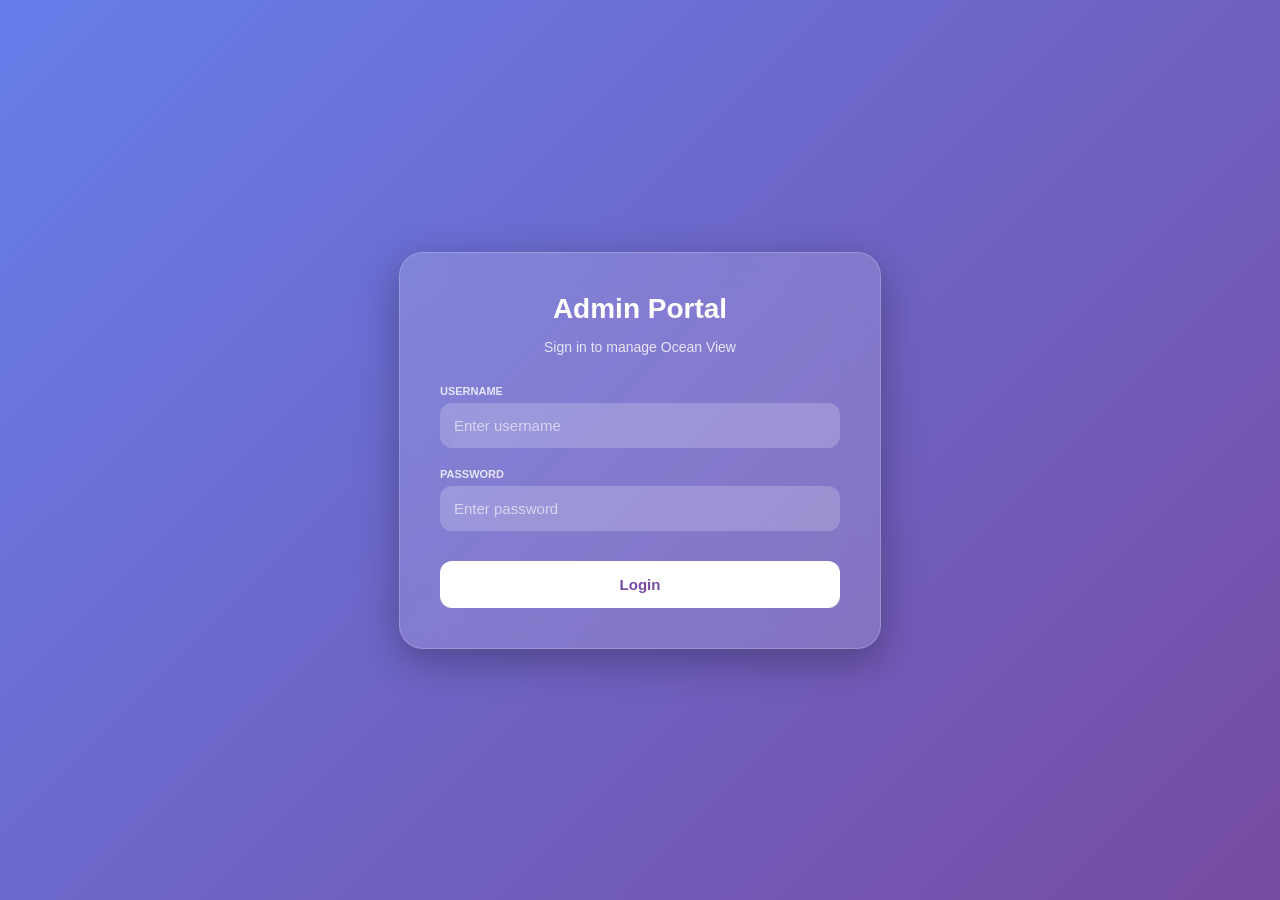
<file: WebFrontEnd/admin.html>
<!DOCTYPE html>
<html lang="en">
<head>
    <meta charset="UTF-8">
    <meta name="viewport" content="width=device-width, initial-scale=1.0">
    <title>Admin Dashboard - Ocean View</title>
    <script>
        if (sessionStorage.getItem('oceanViewAdminAuth') !== 'true') {
            window.location.href = 'login.html'; 
        }
    </script>
    <link rel="stylesheet" href="style.css" type="text/css"/>

</head>
<body>

    <div class="header-glass">
        <h1>Ocean View Admin</h1>
        <div class="menu-buttons">
            <button class="nav-btn" onclick="showPanel('panel-check-rooms', this); renderRoomGrid();">Check Rooms</button>            
            <button class="nav-btn" onclick="showPanel('panel-add-guest', this); loadAvailableRooms();">Add Guest</button>
            <button class="nav-btn active" onclick="showPanel('panel-add-room', this)">Add Rooms</button>

            <button class="nav-btn" onclick="showPanel('panel-export', this); loadPrintTable();">Export</button>
        </div>
        <button class="logout-btn" onclick="logout()">Logout</button>
    </div>

    <div id="panel-add-room" class="glass" style="display: block;">
        <h2>Add New Room to Inventory</h2>
        <div class="form-group">
            <label>Room Number</label>
            <input type="text" id="num" placeholder="e.g. 301">
        </div>
        <div class="form-group">
            <label>Daily Rate ($)</label>
            <input type="text" id="rate" placeholder="e.g. 150">
        </div>
        <button class="action-btn" onclick="addRoom()">Submit Room</button>
    </div>

    <div id="panel-check-rooms" class="glass" style="max-width: 950px;">
        <h2>Daily Room Status Monitor</h2>
        <div style="display: flex; gap: 15px; align-items: center; background: rgba(0,0,0,0.2); padding: 15px; border-radius: 15px;">
            <label style="margin: 0; font-size: 14px;">View Status For:</label>
            <input type="date" id="statusDate" style="width: auto; padding: 10px;" onchange="renderRoomGrid()">
            <button class="nav-btn" style="margin: 0;" onclick="renderRoomGrid()">Refresh Grid</button>
        </div>
        <div id="roomGrid"></div>
    </div>

    <div id="panel-add-guest" class="glass">
        <h2>Manual Guest Entry</h2>
        <div style="display: grid; grid-template-columns: 1fr 1fr; gap: 20px;">
            <div class="form-group">
                <label>Guest Full Name</label>
                <input type="text" id="gName" placeholder="e.g. Jane Smith">
            </div>
            <div class="form-group">
                <label>Contact Number</label>
                <input type="number" id="gContact" placeholder="e.g. 0712345678" oninput="if(this.value.length > 10) this.value = this.value.slice(0, 10);">            </div>
        </div>
        <div class="form-group">
            <label>Home Address</label>
            <input type="text" id="gAddress" placeholder="e.g. 456 Palm Avenue">
        </div>
        <div class="form-group">
            <label>Assign Available Room</label>
            <select id="gRoom" style="color: black;"></select>
        </div>
        <div style="display: grid; grid-template-columns: 1fr 1fr; gap: 20px;">
            <div class="form-group">
                <label>Check-In Date</label>
                <input type="date" id="gCheckIn" onchange="loadAvailableRooms()">
            </div>
            <div class="form-group">
                <label>Check-Out Date</label>
                <input type="date" id="gCheckOut" onchange="loadAvailableRooms()">
            </div>
        </div>
        <button class="action-btn" onclick="addGuest()">Confirm Reservation</button>
    </div>

    <div id="panel-export" class="glass" style="max-width: 950px;">
        <h2>Export Data</h2>
        <p style="margin-top: -10px; margin-bottom: 20px; font-size: 14px; opacity: 0.8;">Generate a printable report of all active and past reservations.</p>
        
        <div style="display: grid; grid-template-columns: 1fr 1fr; gap: 15px; margin-bottom: 25px;">
            <button class="action-btn" style="margin-top: 0; background: #000000; color: white;" onclick="window.print()">🖨️ Print Report</button>
            <button class="action-btn" style="margin-top: 0; background: #000000; color: white;" onclick="exportTableToCSV('OceanView_Reservations.csv')">📊 Export to Excel</button>
        </div>        
        <div id="print-section" style="background: rgba(255,255,255,0.9); padding: 20px; border-radius: 12px; color: black; max-height: 400px; overflow-y: auto;">
            <h2 style="color: black; text-align: center; margin-top: 0;">Ocean View Resort - Reservations Report</h2>
            <table style="width: 100%; border-collapse: collapse; color: black; font-size: 13px;">
                <thead>
                    <tr>
                        <th style="color: black; border-bottom: 2px solid #333;">ID</th>
                        <th style="color: black; border-bottom: 2px solid #333;">Guest Name</th>
                        <th style="color: black; border-bottom: 2px solid #333;">Contact Info</th>
                        <th style="color: black; border-bottom: 2px solid #333;">Room No.</th>
                        <th style="color: black; border-bottom: 2px solid #333;">Check-In</th>
                        <th style="color: black; border-bottom: 2px solid #333;">Check-Out</th>                
                        <th style="color: black; padding-left:24px; border-bottom: 2px solid #333;">Receipt</th>

                    </tr>
                </thead>
                <tbody id="printTableBody">
                    </tbody>
            </table>
        </div>
    </div>
    <div id="room-modal-overlay">
        <div id="room-modal-box">
            <h3 id="rm-title"></h3>
            <p><strong>Type:</strong> <span id="rm-type"></span></p>
            <p><strong>Rate:</strong> $<span id="rm-rate"></span>/night</p>
            <p><strong>AC Status:</strong> <span id="rm-ac"></span></p>
            <p><strong>Suite Type:</strong> <span id="rm-suite"></span></p>
            <button class="action-btn" onclick="closeRoomModal()" style="background:#000; color:#fff;">Close</button>
        </div>
    </div>

    <script>
        
        const API_BASE = 'http://localhost:8081/api';

        function showPanel(panelId, btnElement) {
            document.getElementById('panel-check-rooms').style.display = 'none';
            document.getElementById('panel-add-guest').style.display = 'none';
            document.getElementById('panel-add-room').style.display = 'none';

            document.getElementById('panel-export').style.display = 'none';
            
            document.querySelectorAll('.nav-btn').forEach(btn => btn.classList.remove('active'));
            
            document.getElementById(panelId).style.display = 'block';
            if(btnElement) btnElement.classList.add('active');
        }

        window.addEventListener('DOMContentLoaded', (event) => {
            const today = new Date().toISOString().split('T')[0];
            document.getElementById('statusDate').value = today;
            document.getElementById('gCheckIn').value = today; 
        });
        //TEST
        // --- NEW: FETCH AND BUILD THE PRINTABLE TABLE ---
        async function loadPrintTable() {
            const tbody = document.getElementById('printTableBody');
            tbody.innerHTML = '<tr><td colspan="7" style="text-align:center;">Loading database records...</td></tr>';
            try {
                const res = await fetch(`${API_BASE}/reservations/all`);
                const reservations = await res.json();
                
                tbody.innerHTML = '';
                
                if (reservations.length === 0) {
                    tbody.innerHTML = '<tr><td colspan="7" style="text-align:center;">No reservations found in the database.</td></tr>';
                    return;
                }

                reservations.forEach(b => {
                    const guestName = b.guest ? b.guest.guestName : 'Unknown';
                    const contact = b.guest ? b.guest.contactNumber : 'N/A';
                    const roomNum = b.room ? b.room.roomNumber : 'N/A';

                    tbody.insertAdjacentHTML('beforeend', `
                        <tr>
                            <td style="border-bottom: 1px solid #ccc;">#${b.reservationNumber}</td>
                            <td style="border-bottom: 1px solid #ccc; font-weight: bold;">${guestName}</td>
                            <td style="border-bottom: 1px solid #ccc;">${contact}</td>
                            <td style="border-bottom: 1px solid #ccc;">${roomNum}</td>
                            <td style="border-bottom: 1px solid #ccc;">${b.checkInDate}</td>
                            <td style="border-bottom: 1px solid #ccc;">${b.checkOutDate}</td>
                            <td style="border-bottom: 1px solid #ccc;">
                                <button class="nav-btn-print" onclick="printReceipt(${b.reservationNumber})">Print</button>
                            </td>
                        </tr>
                    `);
                });
            } catch (e) { 
                tbody.innerHTML = '<tr><td colspan="7" style="text-align:center; color:red;">Failed to connect to Spring Boot API.</td></tr>'; 
            }
        }

        // --- PREVIOUS GRID & FORM LOGIC REMAINS UNCHANGED ---
        async function renderRoomGrid() {
            const grid = document.getElementById('roomGrid');
            const selectedDate = document.getElementById('statusDate').value;
            grid.innerHTML = '<p style="text-align:center; grid-column: 1 / -1;">Calculating availability...</p>';

            try {
                const res = await fetch(`${API_BASE}/reservations/all`);
                const reservations = await res.json();
                grid.innerHTML = '';
                
                for(let roomNum = 1001; roomNum <= 1030; roomNum++) {
                    const booking = reservations.find(b => 
                        b.room && b.room.roomNumber == roomNum && 
                        selectedDate >= b.checkInDate && 
                        selectedDate < b.checkOutDate 
                    );

                    if (booking) {
                        grid.insertAdjacentHTML('beforeend', `
                            <div class="room-card" style="border-color: rgba(192, 57, 43, 0.9); background: rgba(192, 57, 43, 0.15);">
                                <h3 style="cursor: pointer; text-decoration: underline;" onclick="showRoomDetails('${roomNum}')" title="Click for details">${roomNum}</h3>
                                <div class="info-box">
                                    <span class="status-booked">BOOKED</span>
                                    <span class="guest-name">${booking.guest.guestName}</span>
                                </div>
                                <button class="delete-btn" style="width: 100%;" onclick="removeBooking(${booking.reservationNumber})">Force Checkout</button>
                            </div>
                        `);
                    } else {
                        grid.insertAdjacentHTML('beforeend', `
                            <div class="room-card" style="border-color: rgba(39, 174, 96, 0.8); background: rgb(30 13 53 / 25%);">
                                <h3 style="cursor: pointer; text-decoration: underline;" onclick="showRoomDetails('${roomNum}')" title="Click for details">${roomNum}</h3>
                                <div class="info-box">
                                    <span class="status-vacant">VACANT</span>
                                    <span class="guest-name" style="opacity: 0.4;">---</span>
                                </div>
                            </div>
                        `);
                    }
                }
            } catch (e) {
                grid.innerHTML = '<p style="color:#ff4d4d; grid-column: 1 / -1;">Error connecting to Spring Boot.</p>';
            }
        }

        async function removeBooking(id) {
            if(!confirm("Checkout guest early and free up this room?")) return;
            try {
                const res = await fetch(`${API_BASE}/reservations/${id}`, { method: 'DELETE' });
                if(res.ok) { renderRoomGrid(); } 
            } catch (e) { alert("Checkout failed."); }
        }
        
        async function showRoomDetails(roomNum) {
            try {
                const res = await fetch(`${API_BASE}/rooms/${roomNum}`);
                if(res.ok) {
                    const room = await res.json();
                    document.getElementById('rm-title').innerText = `Room ${room.roomNumber} Details`;
                    document.getElementById('rm-type').innerText = room.roomType || 'N/A';
                    document.getElementById('rm-rate').innerText = room.dailyRate || 'N/A';
                    document.getElementById('rm-ac').innerText = room.acStatus || 'N/A';
                    document.getElementById('rm-suite').innerText = room.suiteType || 'N/A';
                    
                    document.getElementById('room-modal-overlay').style.display = 'flex';
                } else {
                    alert("Room details not found in database.");
                }
            } catch (e) {
                alert("Error fetching room details.");
            }
        }

        function closeRoomModal() {
            document.getElementById('room-modal-overlay').style.display = 'none';
        }
        
        function logout() {
            sessionStorage.removeItem('oceanViewAdminAuth');
            window.location.href = 'login.html';
        }

        async function addRoom() {
            const data = {
                roomNumber: document.getElementById('num').value,
                dailyRate: parseFloat(document.getElementById('rate').value),
                roomType: "Standard",
                available: true
            };
            try {
                const res = await fetch(`${API_BASE}/rooms/add`, {
                    method: 'POST', headers: {'Content-Type': 'application/json'},
                    body: JSON.stringify(data)
                });
                if(res.ok) {
                    alert(`Room ${data.roomNumber} added to inventory!`);
                    document.getElementById('num').value = '';
                    document.getElementById('rate').value = '';
                } else { alert("Failed to add room."); }
            } catch (e) { alert("Server error."); }
        }

        async function loadAvailableRooms() {
            const roomSelect = document.getElementById('gRoom');
            const checkIn = document.getElementById('gCheckIn').value;
            const checkOut = document.getElementById('gCheckOut').value;

            if (!checkIn || !checkOut) {
                roomSelect.innerHTML = '<option value="">-- Select Dates First --</option>';
                return;
            }
            roomSelect.innerHTML = '<option value="">Calculating...</option>';

            try {
                // Fetch both reservations AND available rooms from the database simultaneously
                const [resReservations, resRooms] = await Promise.all([
                    fetch(`${API_BASE}/reservations/all`),
                    fetch(`${API_BASE}/rooms/available`)
                ]);
                
                const reservations = await resReservations.json();
                const rooms = await resRooms.json();
                
                roomSelect.innerHTML = '<option value="">-- Select Room --</option>'; 

                // Loop through the actual rooms fetched from the database
                rooms.forEach(room => {
                    const roomNum = room.roomNumber;
                    
                    // Check if this specific room is occupied during the selected dates
                    const isOccupied = reservations.some(b => {
                        return b.room && b.room.roomNumber == roomNum &&
                               (checkIn < b.checkOutDate && checkOut > b.checkInDate);
                    });

                    // If not occupied, add it to the dropdown with its REAL price and type
                    if (!isOccupied) {
                        const roomType = room.roomType || 'Standard';
                        const price = room.dailyRate || 150;
                        
                        roomSelect.insertAdjacentHTML('beforeend', 
                            `<option value="${roomNum}">Room ${roomNum} - ${roomType} ($${price})</option>`
                        );
                    }
                });
            } catch (e) { 
                roomSelect.innerHTML = '<option value="">Error loading rooms</option>'; 
                console.error(e);
            }
        }
        
        // --- EXPORT TABLE TO EXCEL (CSV) ---
        function exportTableToCSV(filename) {
            const table = document.querySelector("#print-section table");
            let csv = [];
            
            // Target all rows in the table (including headers)
            const rows = table.querySelectorAll("tr");
            
            for (let i = 0; i < rows.length; i++) {
                let row = [], cols = rows[i].querySelectorAll("td, th");
                
                // Exclude the last column (Receipt button) from the export by iterating up to cols.length - 1
                for (let j = 0; j < cols.length - 1; j++) {
                    // Clean the text: remove line breaks and wrap in double quotes to prevent comma breaks
                    let data = cols[j].innerText.replace(/(\r\n|\n|\r)/gm, "").replace(/"/g, '""');
                    row.push('"' + data + '"');
                }
                csv.push(row.join(","));
            }

            // Create a Blob file and trigger the browser's download manager
            const csvFile = new Blob([csv.join("\n")], { type: "text/csv" });
            const downloadLink = document.createElement("a");
            
            downloadLink.download = filename;
            downloadLink.href = window.URL.createObjectURL(csvFile);
            downloadLink.style.display = "none";
            
            document.body.appendChild(downloadLink);
            downloadLink.click();
            document.body.removeChild(downloadLink);
        }
        
        async function addGuest() {
            const data = {
                guestName: document.getElementById('gName').value,
                contactNumber: document.getElementById('gContact').value,
                address: document.getElementById('gAddress').value,
                roomNumber: document.getElementById('gRoom').value,
                checkInDate: document.getElementById('gCheckIn').value,
                checkOutDate: document.getElementById('gCheckOut').value
            };

            try {
                const res = await fetch(`${API_BASE}/reservations/book`, {
                    method: 'POST', headers: { 'Content-Type': 'application/json' },
                    body: JSON.stringify(data)
                });
                if (res.ok) {
                    alert("Guest reservation created successfully!");
                    document.getElementById('gName').value = '';
                    document.getElementById('gContact').value = '';
                    document.getElementById('gAddress').value = '';
                    loadAvailableRooms(); 
                } else { alert("Booking failed."); }
            } catch (e) { alert("Server error."); }
        }
        
        async function printReceipt(reservationId) {
            try {
                // Fetch reservations to find the specific one
                const res = await fetch(`${API_BASE}/reservations/all`);
                const reservations = await res.json();
                const booking = reservations.find(b => b.reservationNumber == reservationId);

                if (!booking) {
                    alert("Reservation data not found!");
                    return;
                }

                // Extract details safely
                const guestName = booking.guest ? booking.guest.guestName : 'Unknown Guest';
                const roomNum = booking.room ? booking.room.roomNumber : 'N/A';
                const rate = booking.room ? booking.room.dailyRate : 0;
                
                // Calculate total days
                const checkIn = new Date(booking.checkInDate);
                const checkOut = new Date(booking.checkOutDate);
                const diffTime = Math.abs(checkOut - checkIn);
                const diffDays = Math.ceil(diffTime / (1000 * 60 * 60 * 24)) || 1; // Default to 1 day if dates are identical
                const totalAmount = diffDays * rate;

                // Open a new window for the receipt
                const printWindow = window.open('', '_blank', 'width=600,height=800');
                
                // HTML for the printable receipt
                const receiptHTML = `
                    <!DOCTYPE html>
                    <html>
                    <head>
                        <title>Receipt #${booking.reservationNumber} - Ocean View Resort</title>
                        <style>
                            body { font-family: 'Courier New', Courier, monospace; padding: 40px; color: #000; }
                            .header { text-align: center; border-bottom: 2px dashed #000; padding-bottom: 20px; margin-bottom: 30px; }
                            .header h2 { margin: 0; font-size: 24px; }
                            .header p { margin: 5px 0; font-size: 14px; }
                            .details { margin-bottom: 30px; font-size: 15px; }
                            .details p { margin: 8px 0; }
                            .table { width: 100%; border-collapse: collapse; margin-bottom: 30px; }
                            .table th, .table td { border-bottom: 1px dashed #000; padding: 12px 0; text-align: left; font-size: 15px; }
                            .total { text-align: right; font-weight: bold; font-size: 18px; border-top: 2px dashed #000; padding-top: 15px; }
                            .footer { text-align: center; margin-top: 50px; font-size: 14px; border-top: 1px dashed #000; padding-top: 20px; }
                        </style>
                    </head>
                    <body>
                        <div class="header">
                            <h2>OCEAN VIEW RESORT</h2>
                            <p>123 Ocean Drive, Beach City</p>
                            <p>Phone: (555) 123-4567</p>
                            <h3 style="margin-top: 20px;">GUEST RECEIPT</h3>
                        </div>
                        
                        <div class="details">
                            <p><strong>Receipt No:</strong> #RC-${booking.reservationNumber}</p>
                            <p><strong>Date Printed:</strong> ${new Date().toLocaleDateString()}</p>
                            <p><strong>Guest Name:</strong> ${guestName}</p>
                            <p><strong>Room Number:</strong> ${roomNum}</p>
                            <p><strong>Check-In Date:</strong> ${booking.checkInDate}</p>
                            <p><strong>Check-Out Date:</strong> ${booking.checkOutDate}</p>
                        </div>
                        
                        <table class="table">
                            <thead>
                                <tr>
                                    <th>Description</th>
                                    <th>Days</th>
                                    <th>Rate/Night</th>
                                    <th>Amount</th>
                                </tr>
                            </thead>
                            <tbody>
                                <tr>
                                    <td>Room Accommodation</td>
                                    <td>${diffDays}</td>
                                    <td>$${rate.toFixed(2)}</td>
                                    <td>$${totalAmount.toFixed(2)}</td>
                                </tr>
                            </tbody>
                        </table>
                        
                        <div class="total">
                            Total Paid: $${totalAmount.toFixed(2)}
                        </div>
                        
                        <div class="footer">
                            <p>Thank you for choosing Ocean View Resort!</p>
                            <p>We hope to welcome you back soon.</p>
                        </div>
                        
                        <script>
                            // Automatically trigger the print dialog once the window loads
                            window.onload = function() {
                                window.print();
                            };
                        <\/script>
                    </body>
                    </html>
                `;

                // Write the HTML to the new window and close the document stream
                printWindow.document.write(receiptHTML);
                printWindow.document.close();
                
            } catch (e) {
                alert("Error generating receipt. Ensure backend is running.");
                console.error(e);
            }   
        }
    </script>
</body>
</html>
</file>
<file: WebFrontEnd/style.css>
/* Apple-style Glassmorphism Theme */
body { 
    font-family: -apple-system, BlinkMacSystemFont, "Segoe UI", Roboto, Helvetica, Arial, sans-serif;
    background: linear-gradient(135deg, #667eea 0%, #764ba2 100%); 
    margin: 0; 
    display: flex; 
    flex-direction: column; 
    align-items: center; 
    min-height: 100vh; 
    padding: 40px; 
    box-sizing: border-box;
    color: white;
}

.glass { 
    width: 100%; 
    max-width: 900px; 
    background: rgba(255, 255, 255, 0.15); 
    backdrop-filter: blur(20px); 
    -webkit-backdrop-filter: blur(20px);
    padding: 35px; 
    border-radius: 24px; 
    border: 1px solid rgba(255, 255, 255, 0.2); 
    box-shadow: 0 12px 40px rgba(0, 0, 0, 0.3); 
    margin-bottom: 20px;
    display: none; 
    animation: fadeIn 0.4s ease;
}

.header-glass {
    width: 100%; 
    max-width: 900px; 
    background: rgba(0, 0, 0, 0.2); 
    backdrop-filter: blur(10px);
    padding: 20px 35px; 
    border-radius: 20px;
    margin-bottom: 30px;
    display: flex;
    justify-content: space-between;
    align-items: center;
    border: 1px solid rgba(255, 255, 255, 0.1);
}
.header-glass h1 { margin: 0; font-size: 24px; font-weight: 700; }

.menu-buttons { display: flex; gap: 15px; }

.nav-btn {
    background: rgba(255, 255, 255, 0.2);
    color: white;
    border: 1px solid rgba(255, 255, 255, 0.4);
    padding: 10px 20px;
    border-radius: 12px;
    cursor: pointer;
    font-weight: 600;
    transition: 0.3s;
}
.nav-btn:hover, .nav-btn.active { background: white; color: #764ba2; }

.nav-btn-print{
    background: rgb(76 23 199 / 85%);
    color: white;
    border: 1px solid rgba(255, 255, 255, 0.4);
    padding: 10px 20px;
    border-radius: 12px;
    cursor: pointer;
    font-weight: 600;
    transition: 0.3s;
}

.nav-btn-print:hover, .nav-btn-print.active { background: rgb(0, 0, 0); color: #ffffff; }


.logout-btn {
    background: rgba(231, 76, 60, 0.2); color: #ff4d4d; border: 1px solid rgba(231, 76, 60, 0.4);
    padding: 10px 20px; border-radius: 12px; cursor: pointer; font-weight: 600; transition: 0.3s;
}
.logout-btn:hover { background: #e74c3c; color: white; }

#roomGrid {
    display: grid;
    grid-template-columns: repeat(auto-fit, minmax(140px, 1fr));
    gap: 15px;
    margin-top: 20px;
}

.room-card {
    background: rgba(255, 255, 255, 0.1);
    border: 2px solid rgba(45, 10, 80, 0.8);
    padding: 15px;
    border-radius: 16px;
    text-align: center;
    transition: transform 0.2s, background 0.2s;
}
.room-card:hover { transform: scale(1.05); }
.room-card h3 { margin: 0 0 10px 0; font-size: 20px; color: white; }

.info-box {
    background: white;
    border-radius: 12px;
    padding: 12px 8px;
    margin: 12px 0;
    box-shadow: 0 4px 15px rgba(0,0,0,0.05);
}

.status-vacant { color: #2ecc71; font-weight: 800; font-size: 13px; letter-spacing: 1px; display: block; }
.status-booked { color: #ff4d4d; font-weight: 800; font-size: 13px; letter-spacing: 1px; display: block; }
.guest-name { color: #444; font-size: 13px; font-weight: 600; margin-top: 5px; display: block; min-height: 15px; text-transform: capitalize; }

.delete-btn { 
    background: white; 
    color: #ff4d4d; 
    border: none; 
    padding: 10px 12px; 
    border-radius: 10px; 
    cursor: pointer; 
    font-size: 12px; 
    font-weight: bold; 
    transition: all 0.2s ease;
    box-shadow: 0 4px 15px rgba(0,0,0,0.05);
}
.delete-btn:hover { background: #ff4d4d; color: white; transform: translateY(-2px); }

h2 { font-size: 22px; margin-top: 0; margin-bottom: 20px; }
.form-group { margin-bottom: 18px; }
label { display: block; font-size: 11px; margin-bottom: 6px; opacity: 0.8; font-weight: 600; text-transform: uppercase; }
input, select { 
    width: 100%; padding: 14px; border: none; background: rgba(255, 255, 255, 0.2); 
    border-radius: 12px; color: white; box-sizing: border-box; outline: none; font-size: 15px;
}
input option { color: black; }
button.action-btn { 
    background-color: white; color: #764ba2; padding: 15px; border: none; border-radius: 12px; 
    cursor: pointer; font-size: 15px; font-weight: bold; width: 100%; margin-top: 10px; transition: 0.2s;
}
button.action-btn:hover { transform: translateY(-2px); box-shadow: 0 5px 15px rgba(0,0,0,0.2); }
#room-modal-overlay {
    display: none;
    position: fixed;
    top: 0; left: 0; width: 100%; height: 100%;
    background: rgba(0, 0, 0, 0.5);
    justify-content: center; align-items: center;
    z-index: 1000;
    backdrop-filter: blur(5px);
}
#room-modal-box {
    background: rgba(255, 255, 255, 0.95);
    padding: 30px; border-radius: 15px; text-align: left;
    box-shadow: 0 10px 30px rgba(0,0,0,0.2);
    max-width: 400px; width: 80%; color: black;
}
#room-modal-box h3 { margin-top: 0; color: #1a1a1a; border-bottom: 2px solid #ccc; padding-bottom: 10px; }
#room-modal-box p { font-size: 16px; margin: 10px 0; }
table { width: 100%; border-collapse: collapse; margin-top: 10px; }
th { text-align: left; padding: 15px; border-bottom: 1px solid rgba(255,255,255,0.2); font-size: 12px; opacity: 0.7; }
td { padding: 15px; border-bottom: 1px solid rgba(255,255,255,0.1); font-size: 14px; }

@keyframes fadeIn { from { opacity: 0; transform: translateY(10px); } to { opacity: 1; transform: translateY(0); } }

@media print {
    /* 1. Kill the flexbox layout so the page can scroll normally */
    body { 
        display: block !important; 
        min-height: auto !important; 
        background: white !important; 
        padding: 0 !important; 
        margin: 0 !important; 
    }

    /* 2. Hide the navigation header and all other panels */
    .header-glass, 
    #panel-add-room, 
    #panel-check-rooms, 
    #panel-add-guest { 
        display: none !important; 
    }

    /* 3. Strip the glass effect from the export panel */
    #panel-export { 
        display: block !important; 
        box-shadow: none !important; 
        border: none !important; 
        background: none !important;
        backdrop-filter: none !important;
        -webkit-backdrop-filter: none !important;
        padding: 0 !important;
        margin: 0 !important;
        max-width: 100% !important;
    }

    /* 4. Hide the "Export Data" text and the Print Button */
    #panel-export > h2, 
    #panel-export > p, 
    #panel-export > button { 
        display: none !important; 
    }

    /* 5. UNLOCK THE HEIGHT! Remove scrollbars so the table drops down */
    #print-section { 
        position: relative !important; 
        max-height: none !important; 
        overflow: visible !important; 
        padding: 0 !important;
        background: white !important;
    }

    /* 6. Formatting to ensure table rows don't get cut in half across pages */
    table { page-break-inside: auto; width: 100%; border-collapse: collapse; }
    tr { page-break-inside: avoid; page-break-after: auto; }
    thead { display: table-header-group; }
    th, td { border: 1px solid #000 !important; padding: 10px !important; color: black !important; }
    th { background-color: #f2f2f2 !important; -webkit-print-color-adjust: exact; print-color-adjust: exact; }
}
</file>
<file: demo/WebFrontEnd/style.css>
body { 
    font-family: -apple-system, BlinkMacSystemFont, "Segoe UI", Roboto, Helvetica, Arial, sans-serif;
    background: linear-gradient(135deg, #667eea 0%, #764ba2 100%); 
    margin: 0; 
    display: flex; 
    flex-direction: column; 
    align-items: center; 
    min-height: 100vh; 
    padding: 40px; 
    box-sizing: border-box;
    color: white;
}

.glass { 
    width: 100%; 
    max-width: 900px; 
    background: rgba(255, 255, 255, 0.15); 
    backdrop-filter: blur(20px); 
    -webkit-backdrop-filter: blur(20px);
    padding: 35px; 
    border-radius: 24px; 
    border: 1px solid rgba(255, 255, 255, 0.2); 
    box-shadow: 0 12px 40px rgba(0, 0, 0, 0.3); 
    margin-bottom: 20px;
    display: none; 
    animation: fadeIn 0.4s ease;
}

.header-glass {
    width: 100%; 
    max-width: 900px; 
    background: rgba(0, 0, 0, 0.2); 
    backdrop-filter: blur(10px);
    padding: 20px 35px; 
    border-radius: 20px;
    margin-bottom: 30px;
    display: flex;
    justify-content: space-between;
    align-items: center;
    border: 1px solid rgba(255, 255, 255, 0.1);
}
.header-glass h1 { margin: 0; font-size: 24px; font-weight: 700; }

.menu-buttons { display: flex; gap: 15px; }

.nav-btn {
    background: rgba(255, 255, 255, 0.2);
    color: white;
    border: 1px solid rgba(255, 255, 255, 0.4);
    padding: 10px 20px;
    border-radius: 12px;
    cursor: pointer;
    font-weight: 600;
    transition: 0.3s;
}
.nav-btn:hover, .nav-btn.active { background: white; color: #764ba2; }

.nav-btn-print{
    background: rgb(76 23 199 / 85%);
    color: white;
    border: 1px solid rgba(255, 255, 255, 0.4);
    padding: 10px 20px;
    border-radius: 12px;
    cursor: pointer;
    font-weight: 600;
    transition: 0.3s;
}

.nav-btn-print:hover, .nav-btn-print.active { background: rgb(0, 0, 0); color: #ffffff; }


.logout-btn {
    background: rgba(231, 76, 60, 0.2); color: #ff4d4d; border: 1px solid rgba(231, 76, 60, 0.4);
    padding: 10px 20px; border-radius: 12px; cursor: pointer; font-weight: 600; transition: 0.3s;
}
.logout-btn:hover { background: #e74c3c; color: white; }

#roomGrid {
    display: grid;
    grid-template-columns: repeat(auto-fit, minmax(140px, 1fr));
    gap: 15px;
    margin-top: 20px;
}

.room-card {
    background: rgba(255, 255, 255, 0.1);
    border: 2px solid rgba(45, 10, 80, 0.8);
    padding: 15px;
    border-radius: 16px;
    text-align: center;
    transition: transform 0.2s, background 0.2s;
}
.room-card:hover { transform: scale(1.05); }
.room-card h3 { margin: 0 0 10px 0; font-size: 20px; color: white; }

.info-box {
    background: white;
    border-radius: 12px;
    padding: 12px 8px;
    margin: 12px 0;
    box-shadow: 0 4px 15px rgba(0,0,0,0.05);
}

.status-vacant { color: #2ecc71; font-weight: 800; font-size: 13px; letter-spacing: 1px; display: block; }
.status-booked { color: #ff4d4d; font-weight: 800; font-size: 13px; letter-spacing: 1px; display: block; }
.guest-name { color: #444; font-size: 13px; font-weight: 600; margin-top: 5px; display: block; min-height: 15px; text-transform: capitalize; }

.delete-btn { 
    background: white; 
    color: #ff4d4d; 
    border: none; 
    padding: 10px 12px; 
    border-radius: 10px; 
    cursor: pointer; 
    font-size: 12px; 
    font-weight: bold; 
    transition: all 0.2s ease;
    box-shadow: 0 4px 15px rgba(0,0,0,0.05);
}
.delete-btn:hover { background: #ff4d4d; color: white; transform: translateY(-2px); }

h2 { font-size: 22px; margin-top: 0; margin-bottom: 20px; }
.form-group { margin-bottom: 18px; }
label { display: block; font-size: 11px; margin-bottom: 6px; opacity: 0.8; font-weight: 600; text-transform: uppercase; }
input, select { 
    width: 100%; padding: 14px; border: none; background: rgba(255, 255, 255, 0.2); 
    border-radius: 12px; color: white; box-sizing: border-box; outline: none; font-size: 15px;
}
input option { color: black; }
button.action-btn { 
    background-color: white; color: #764ba2; padding: 15px; border: none; border-radius: 12px; 
    cursor: pointer; font-size: 15px; font-weight: bold; width: 100%; margin-top: 10px; transition: 0.2s;
}
button.action-btn:hover { transform: translateY(-2px); box-shadow: 0 5px 15px rgba(0,0,0,0.2); }
#room-modal-overlay {
    display: none;
    position: fixed;
    top: 0; left: 0; width: 100%; height: 100%;
    background: rgba(0, 0, 0, 0.5);
    justify-content: center; align-items: center;
    z-index: 1000;
    backdrop-filter: blur(5px);
}
#room-modal-box {
    background: rgba(255, 255, 255, 0.95);
    padding: 30px; border-radius: 15px; text-align: left;
    box-shadow: 0 10px 30px rgba(0,0,0,0.2);
    max-width: 400px; width: 80%; color: black;
}
#room-modal-box h3 { margin-top: 0; color: #1a1a1a; border-bottom: 2px solid #ccc; padding-bottom: 10px; }
#room-modal-box p { font-size: 16px; margin: 10px 0; }
table { width: 100%; border-collapse: collapse; margin-top: 10px; }
th { text-align: left; padding: 15px; border-bottom: 1px solid rgba(255,255,255,0.2); font-size: 12px; opacity: 0.7; }
td { padding: 15px; border-bottom: 1px solid rgba(255,255,255,0.1); font-size: 14px; }

@keyframes fadeIn { from { opacity: 0; transform: translateY(10px); } to { opacity: 1; transform: translateY(0); } }

@media print {
    /* 1. Kill the flexbox layout so the page can scroll normally */
    body { 
        display: block !important; 
        min-height: auto !important; 
        background: white !important; 
        padding: 0 !important; 
        margin: 0 !important; 
    }

    /* 2. Hide the navigation header and all other panels */
    .header-glass, 
    #panel-add-room, 
    #panel-check-rooms, 
    #panel-add-guest { 
        display: none !important; 
    }

    /* 3. Strip the glass effect from the export panel */
    #panel-export { 
        display: block !important; 
        box-shadow: none !important; 
        border: none !important; 
        background: none !important;
        backdrop-filter: none !important;
        -webkit-backdrop-filter: none !important;
        padding: 0 !important;
        margin: 0 !important;
        max-width: 100% !important;
    }

    /* 4. Hide the "Export Data" text and the Print Button */
    #panel-export > h2, 
    #panel-export > p, 
    #panel-export > button { 
        display: none !important; 
    }

    /* 5. UNLOCK THE HEIGHT! Remove scrollbars so the table drops down */
    #print-section { 
        position: relative !important; 
        max-height: none !important; 
        overflow: visible !important; 
        padding: 0 !important;
        background: white !important;
    }

    /* 6. Formatting to ensure table rows don't get cut in half across pages */
    table { page-break-inside: auto; width: 100%; border-collapse: collapse; }
    tr { page-break-inside: avoid; page-break-after: auto; }
    thead { display: table-header-group; }
    th, td { border: 1px solid #000 !important; padding: 10px !important; color: black !important; }
    th { background-color: #f2f2f2 !important; -webkit-print-color-adjust: exact; print-color-adjust: exact; }
}
</file>
